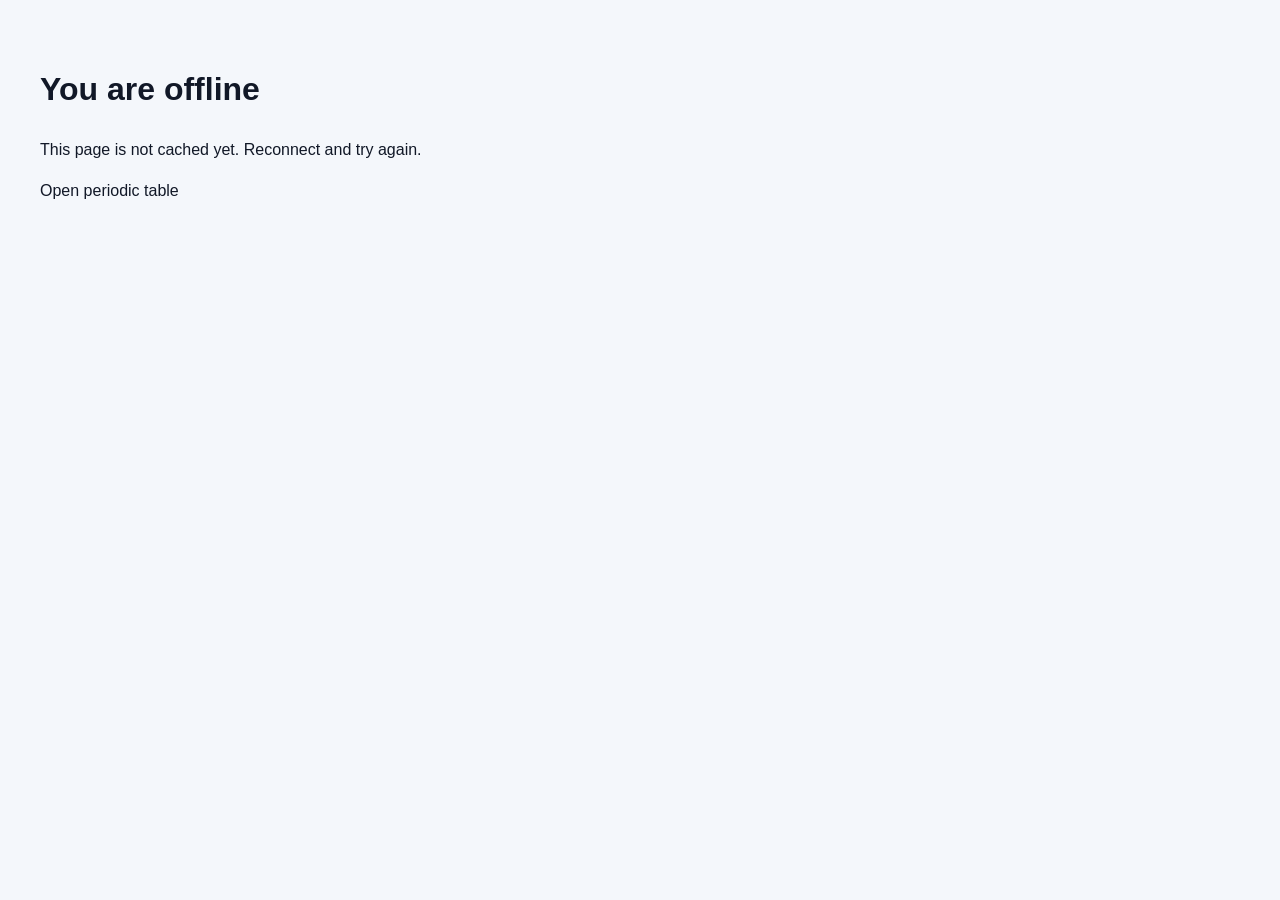
<file: offline.html>
<!DOCTYPE html>
<html lang="en">
<head><meta charset="UTF-8"><meta name="viewport" content="width=device-width, initial-scale=1.0"><title>Offline | Chemistry Study</title><link rel="stylesheet" href="css/base.css"><link rel="stylesheet" href="css/layout.css"></head>
<body><main id="main-content" class="container" style="padding: 4rem 0"><h1>You are offline</h1><p>This page is not cached yet. Reconnect and try again.</p><a class="button-link" href="chemistry.html">Open periodic table</a></main></body>
</html>
</file>
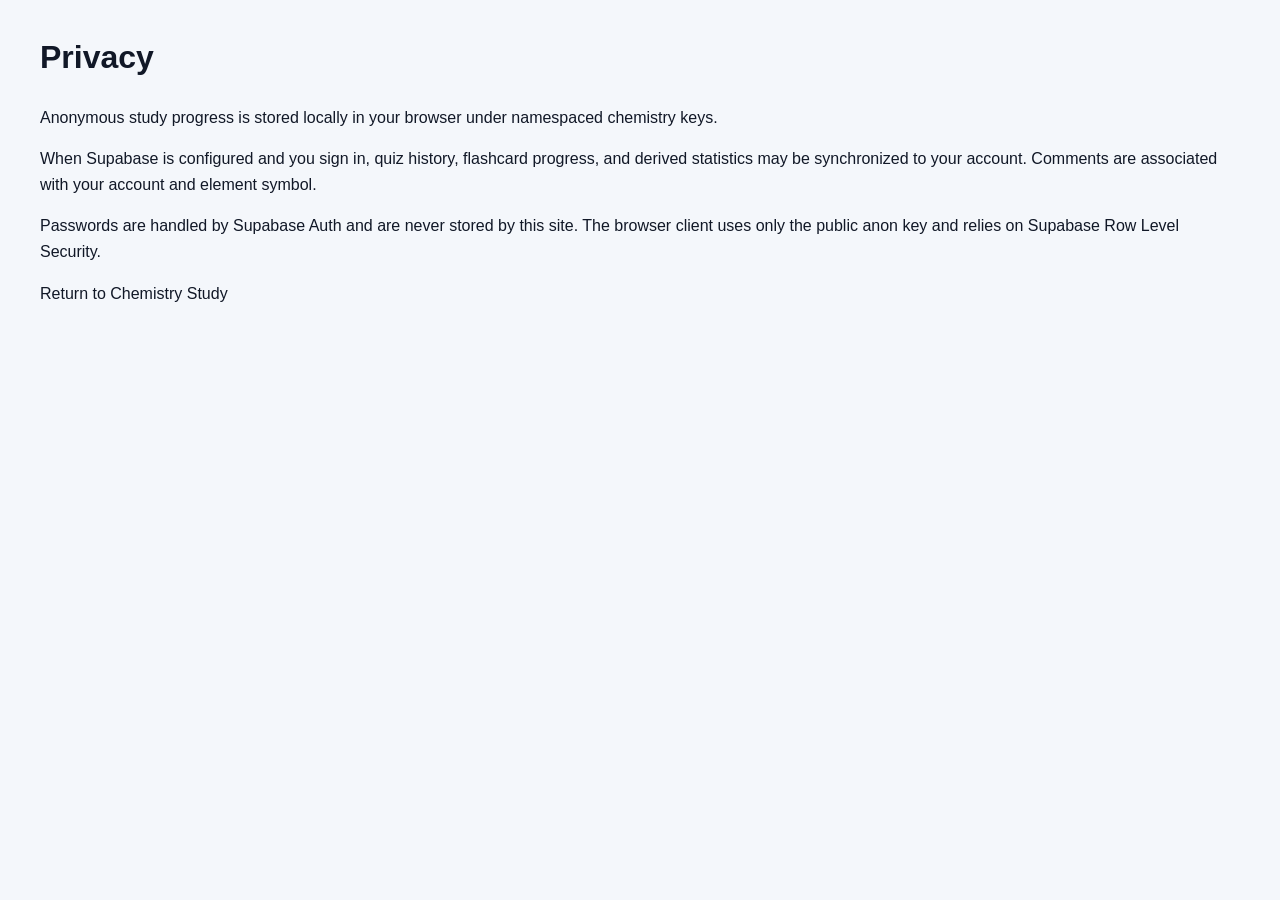
<file: privacy.html>
<!DOCTYPE html>
<html lang="en"><head><meta charset="UTF-8"><meta name="viewport" content="width=device-width, initial-scale=1.0"><title>Privacy | Chemistry Study</title><link rel="stylesheet" href="css/base.css"><link rel="stylesheet" href="css/layout.css"><link rel="stylesheet" href="css/pwa.css"></head><body><main id="main-content" class="container" style="padding: 2rem 0"><h1>Privacy</h1><p>Anonymous study progress is stored locally in your browser under namespaced chemistry keys.</p><p>When Supabase is configured and you sign in, quiz history, flashcard progress, and derived statistics may be synchronized to your account. Comments are associated with your account and element symbol.</p><p>Passwords are handled by Supabase Auth and are never stored by this site. The browser client uses only the public anon key and relies on Supabase Row Level Security.</p><p><a href="chemistry.html">Return to Chemistry Study</a></p></main></body></html>
</file>
<file: css/base.css>
:root {
  --color-bg: #f4f7fb;
  --color-surface: #ffffff;
  --color-surface-alt: #edf3ff;
  --color-text: #111827;
  --color-text-muted: #4b5563;
  --color-border: #dbe3f0;
  --color-primary: #2563eb;
  --color-primary-strong: #1d4ed8;
  --color-accent: #0ea5e9;
  --color-shadow: rgba(17, 24, 39, 0.12);
  --color-success: #10b981;
  --color-warning: #f59e0b;
  --color-danger: #dc2626;
  --periodic-bg: rgba(15, 23, 42, 0.04);
}

:root[data-theme="dark"] {
  --color-bg: #020817;
  --color-surface: #0f172a;
  --color-surface-alt: #111c33;
  --color-text: #e2e8f0;
  --color-text-muted: #bfd1eb;
  --color-border: #1e293b;
  --color-primary: #7dd3fc;
  --color-primary-strong: #38bdf8;
  --color-accent: #a78bfa;
  --color-shadow: rgba(15, 23, 42, 0.6);
  --color-success: #34d399;
  --color-warning: #fbbf24;
  --color-danger: #f87171;
  --periodic-bg: rgba(148, 163, 184, 0.05);
}

.sr-only {
  position: absolute;
  width: 1px;
  height: 1px;
  padding: 0;
  margin: -1px;
  overflow: hidden;
  clip: rect(0, 0, 0, 0);
  white-space: nowrap;
  border: 0;
}

* {
  box-sizing: border-box;
}

html {
  color-scheme: light;
  scroll-behavior: smooth;
}

:root[data-theme="dark"] {
  color-scheme: dark;
}

html,
body {
  margin: 0;
  min-height: 100%;
  background: var(--color-bg);
  color: var(--color-text);
  font-family: "Segoe UI", Tahoma, Geneva, Verdana, sans-serif;
}

body {
  line-height: 1.6;
  transition: background-color 0.2s ease, color 0.2s ease;
}

img {
  max-width: 100%;
  display: block;
}

a {
  color: inherit;
  text-decoration: none;
}

button,
input,
select {
  font: inherit;
}

button {
  cursor: pointer;
}

h1,
h2,
h3,
h4,
p {
  margin-top: 0;
}

:focus-visible {
  outline: 3px solid var(--color-primary);
  outline-offset: 2px;
}
</file>
<file: css/layout.css>
.container {
  width: min(1200px, calc(100% - 2rem));
  margin: 0 auto;
}

.site-header {
  position: sticky;
  top: 0;
  z-index: 20;
  border-bottom: 1px solid var(--color-border);
  background: color-mix(in srgb, var(--color-bg) 86%, transparent);
  backdrop-filter: blur(10px);
}

.site-header__inner {
  display: flex;
  align-items: center;
  justify-content: space-between;
  gap: 1rem;
  min-height: 72px;
  width: min(1200px, calc(100% - 2rem));
  margin: 0 auto;
}

.site-header__brand {
  font-weight: 700;
  letter-spacing: 0.04em;
  text-transform: uppercase;
}

.site-header__actions {
  display: flex;
  align-items: center;
  gap: 0.75rem;
}

.hero {
  padding: 3rem 0 1.5rem;
}

.hero__content {
  text-align: center;
}

.hero__title {
  font-family: "Pacifico", cursive;
  font-size: clamp(2.6rem, 8vw, 5rem);
  line-height: 1.1;
  margin-bottom: 1rem;
}

.hero__subtitle {
  max-width: 760px;
  margin: 0 auto;
  color: var(--color-text-muted);
  font-size: 1.05rem;
}

.section {
  padding: 1.5rem 0 3rem;
}

.page-shell {
  width: min(1400px, calc(100% - 1.5rem));
  margin: 0 auto;
}

.grid {
  display: grid;
  gap: 1rem;
}

.footer {
  border-top: 1px solid var(--color-border);
  padding: 1.5rem 0 2rem;
  color: var(--color-text-muted);
  text-align: center;
}
</file>
<file: css/pwa.css>
.skip-link { position: fixed; top: .5rem; left: .5rem; z-index: 100; padding: .65rem .85rem; transform: translateY(-150%); background: var(--color-surface); color: var(--color-text); border: 2px solid var(--color-primary); border-radius: .4rem; }
.skip-link:focus { transform: translateY(0); }
.install-button { display: none; }
.offline-toast { position: fixed; right: 1rem; bottom: 1rem; z-index: 50; padding: .75rem 1rem; border-radius: .5rem; background: var(--color-danger); color: #fff; box-shadow: 0 8px 20px var(--color-shadow); }
.help-dialog { width: min(480px, calc(100% - 2rem)); padding: 1.5rem; border: 1px solid var(--color-border); border-radius: .75rem; background: var(--color-surface); color: var(--color-text); box-shadow: 0 20px 50px var(--color-shadow); }
.help-dialog::backdrop { background: rgba(2, 8, 23, .72); }
.help-dialog__close { float: right; }
@media (prefers-reduced-motion: reduce) { *, *::before, *::after { scroll-behavior: auto !important; animation-duration: .01ms !important; animation-iteration-count: 1 !important; transition-duration: .01ms !important; } }
</file>
